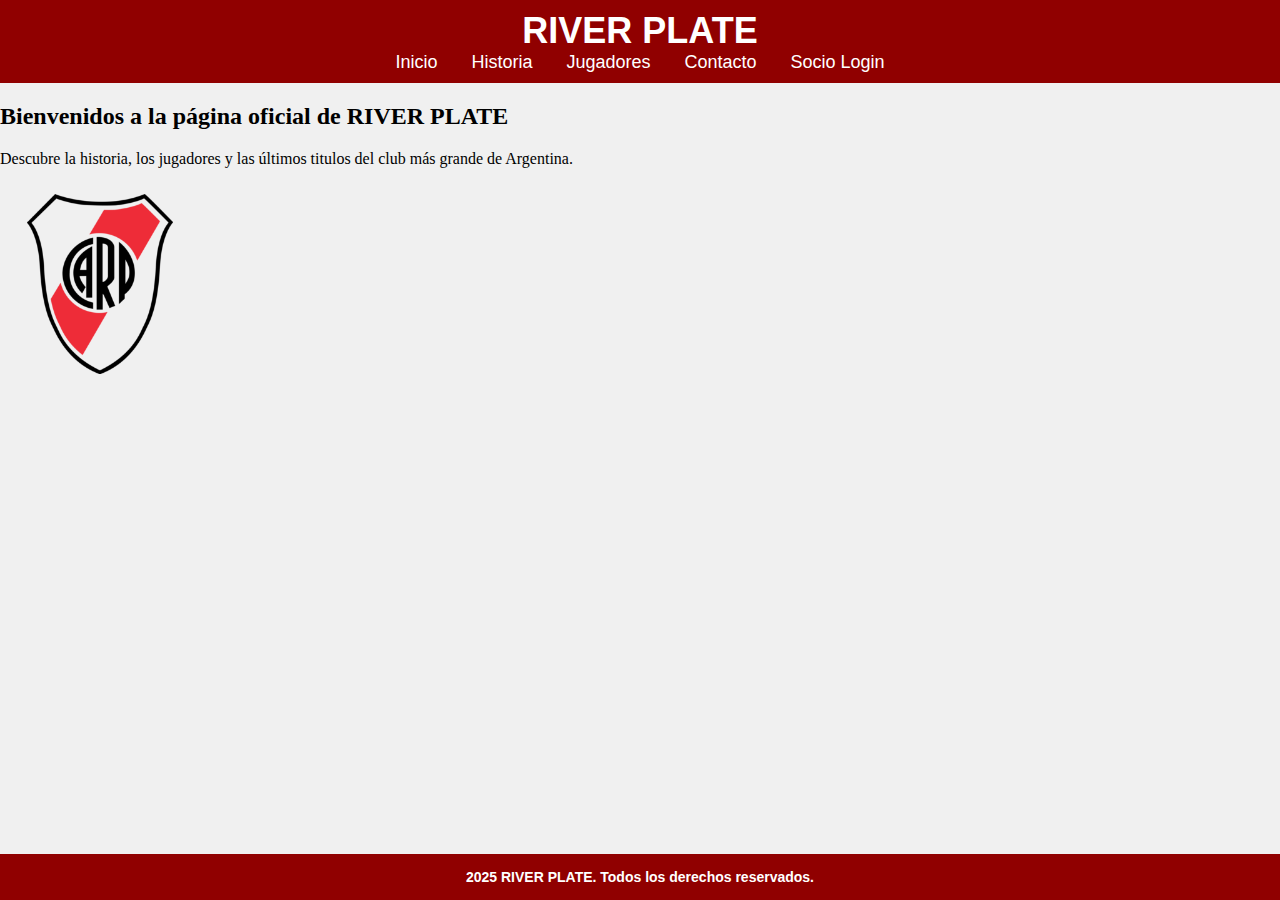
<file: index.html>
<!DOCTYPE html>
<html lang="es">
<head>
    <meta charset="UTF-8">
    <meta name="viewport" content="width=device-width, initial-scale=1.0">
    <title>RIVER PLATE-INICIO</title>
    <link rel="stylesheet" href="styles.css">
</head>
<body>
    <header>
        <h1 class="TituloPag">RIVER PLATE</h1>
        <!--Navegador-->
        <nav>
                <a href="index.html" class="nav">Inicio</a>
                <a href="historia.html" class="nav">Historia</a>
                <a href="jugadores.html" class="nav">Jugadores</a>
                <a href="contacto.html" class="nav">Contacto</a>
                <a href="login.html" class="nav">Socio Login</a>
        </nav>
    </header>
    <!--Bienvenida-->
    <main>
        <section>
            <h2>Bienvenidos a la página oficial de RIVER PLATE</h2>
            <p>Descubre la historia, los jugadores y las últimos titulos del club más grande de Argentina.</p>
            <img src="imagenesIndex/river_logo.png" alt="Logo de River Plate" width="200">
        </section>
    </main>
    <footer>
        <p> 2025 RIVER PLATE. Todos los derechos reservados.</p>
    </footer>




</body>
</html>
</file>
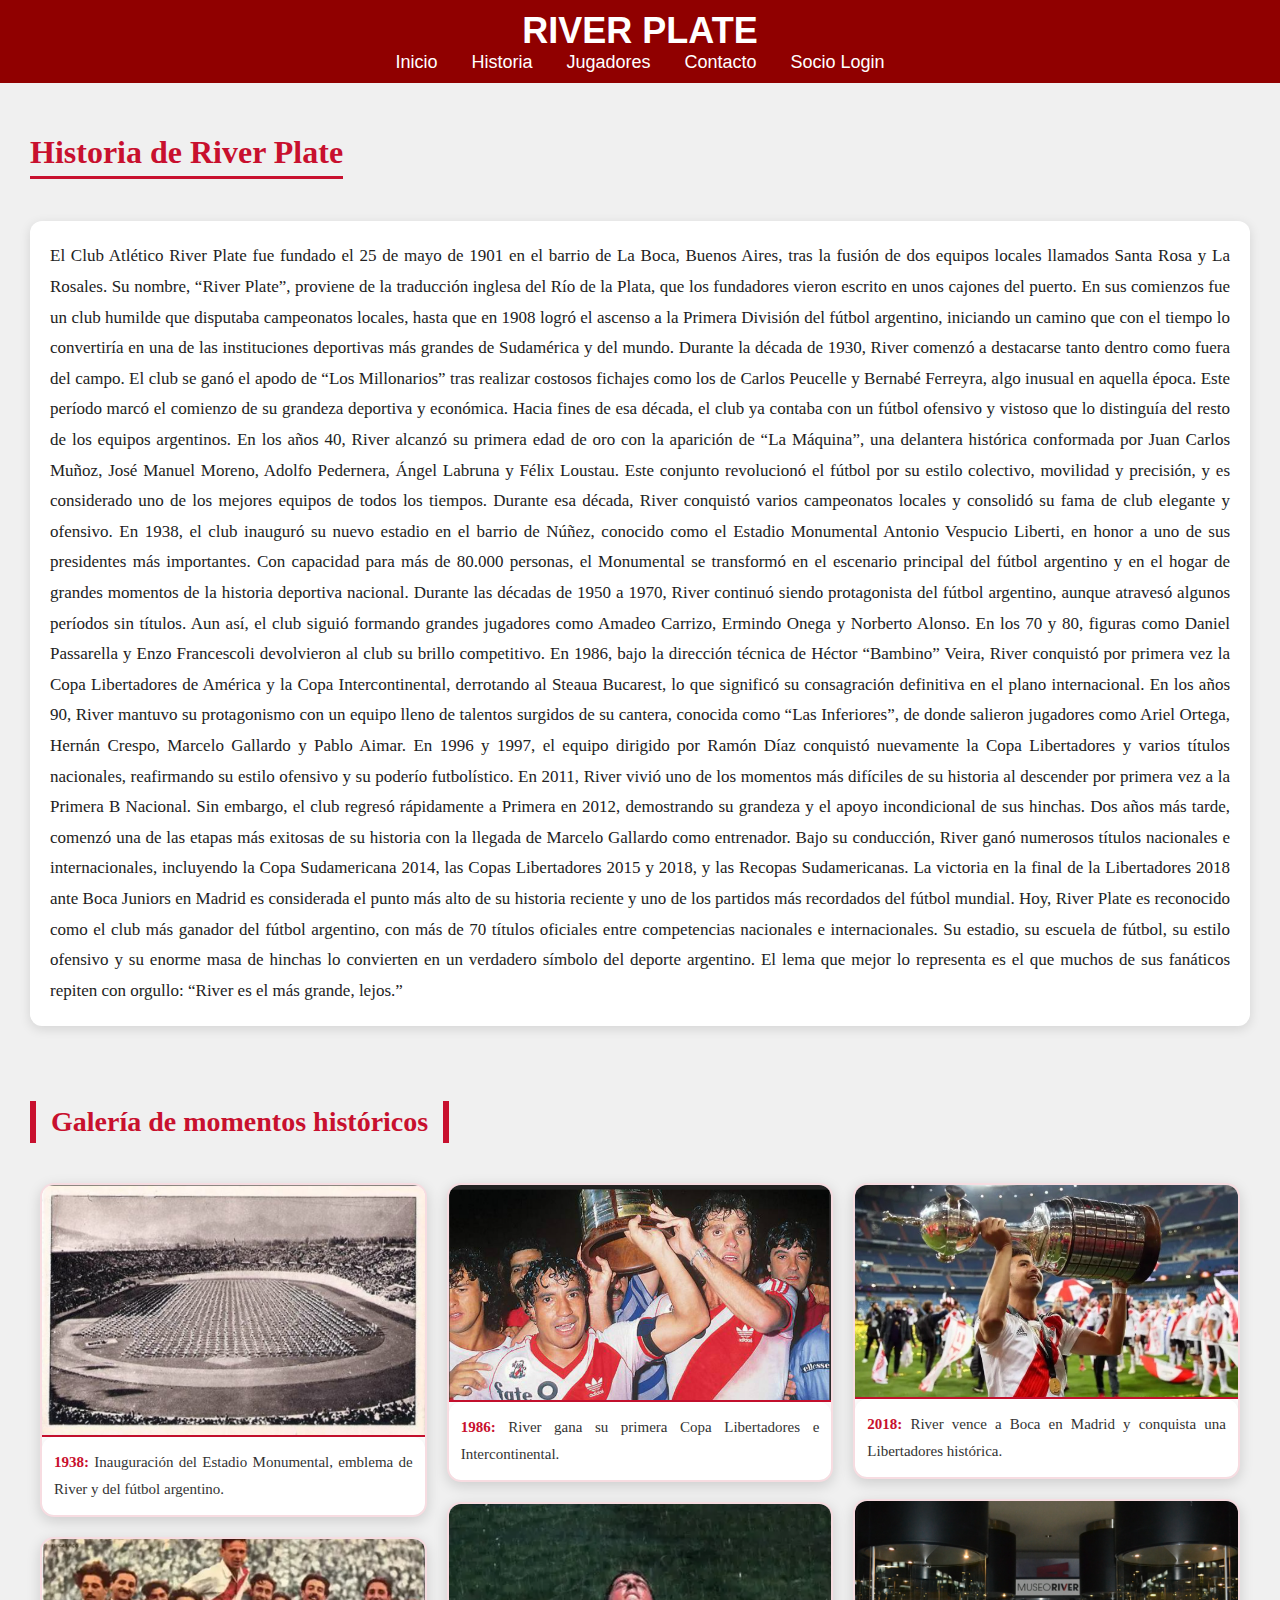
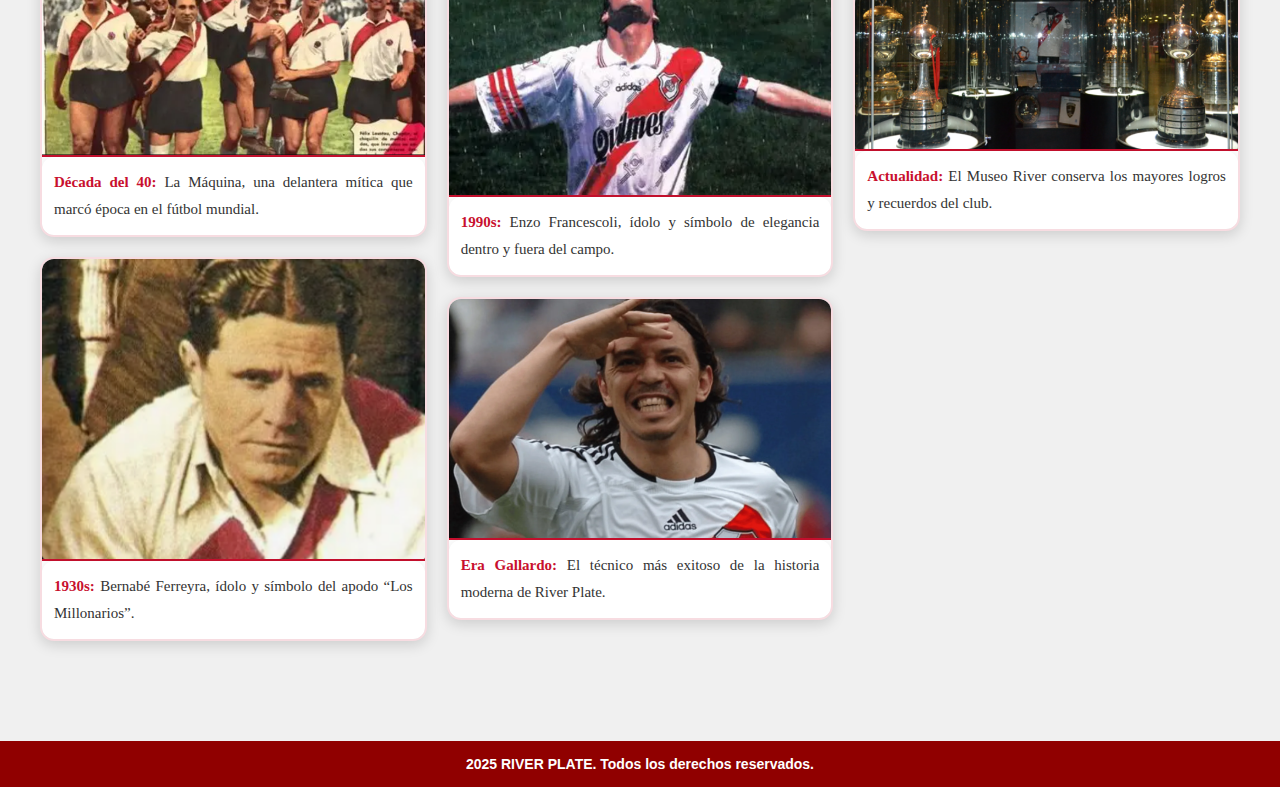
<file: historia.html>
<!DOCTYPE html>
<html lang="es">
<head>
    <meta charset="UTF-8">
    <meta name="viewport" content="width=device-width, initial-scale=1.0">
    <title>RIVER PLATE - HISTORIA</title>
    <link rel="stylesheet" href="styles.css">
    <style>
        /* ---- SECCIÓN GENERAL DE HISTORIA ---- */

main {
    padding: 30px;
}

main h1 {
    font-size: 32px;
    color: #c8102e;
    text-align: center;
    margin-bottom: 25px;
    border-bottom: 3px solid #c8102e;
    display: inline-block;
    padding-bottom: 5px;
}

main p {
    font-size: 17px;
    line-height: 1.8;
    color: #222;
    margin-bottom: 35px;
    text-align: justify;
    padding: 20px;
    background: #ffffff;
    border-radius: 12px;
    box-shadow: 0 3px 12px rgba(0,0,0,0.12);
}

/* ---- TÍTULO DE GALERÍA ---- */

.titulo-galeria {
    text-align: center;
    font-size: 28px;
    margin-top: 40px;
    margin-bottom: 20px;
    color: #c8102e;
    font-weight: bold;
    border-left: 6px solid #c8102e;
    border-right: 6px solid #c8102e;
    padding: 5px 15px;
    display: inline-block;
}

/* ---- GALERÍA TIPO MASONRY / PINTEREST ---- */

.galeria {
    column-count: 3;
    column-gap: 20px;
    padding: 20px 10px;
}

@media (max-width: 1000px) {
    .galeria { column-count: 2; }
}

@media (max-width: 650px) {
    .galeria { column-count: 1; }
}

/* ---- TARJETAS ---- */

.tarjeta {
    background: #ffffff;
    border-radius: 14px;
    margin-bottom: 20px;
    overflow: hidden;
    box-shadow: 0 4px 14px rgba(0,0,0,0.15);
    break-inside: avoid;
    transition: transform 0.25s ease, box-shadow 0.25s ease;
    border: 2px solid #c8102e25;
}

.tarjeta:hover {
    transform: scale(1.03);
    box-shadow: 0 6px 20px rgba(0,0,0,0.22);
}

/* ---- IMÁGENES ---- */

.tarjeta img {
    width: 100%;
    display: block;
    border-bottom: 2px solid #c8102e;
}

/* ---- TEXTO DE TARJETAS ---- */

.tarjeta p {
    padding: 12px;
    font-size: 15px;
    color: #333;
    margin: 0;
    background: #ffffff;
}

.tarjeta strong {
    color: #c8102e;
}

/* ---- FOOTER ---- */

footer {
    margin-top: 50px;
}

    </style>

</head>
<body>
    <header>
        <h1 class="TituloPag">RIVER PLATE</h1>
        <nav>
            <a href="index.html" class="nav">Inicio</a>
            <a href="historia.html" class="nav">Historia</a>
            <a href="jugadores.php" class="nav">Jugadores</a>
            <a href="contacto.html" class="nav">Contacto</a>
            <a href="login.html" class="nav">Socio Login</a>
        </nav>
    </header>
    <main>
        <h1>Historia de River Plate</h1>
        <p>
        El Club Atlético River Plate fue fundado el 25 de mayo de 1901 en el barrio de La Boca, Buenos Aires, tras la fusión de dos equipos locales llamados Santa Rosa y La Rosales. Su nombre, “River Plate”, proviene de la traducción inglesa del Río de la Plata, que los fundadores vieron escrito en unos cajones del puerto. En sus comienzos fue un club humilde que disputaba campeonatos locales, hasta que en 1908 logró el ascenso a la Primera División del fútbol argentino, iniciando un camino que con el tiempo lo convertiría en una de las instituciones deportivas más grandes de Sudamérica y del mundo.

        Durante la década de 1930, River comenzó a destacarse tanto dentro como fuera del campo. El club se ganó el apodo de “Los Millonarios” tras realizar costosos fichajes como los de Carlos Peucelle y Bernabé Ferreyra, algo inusual en aquella época. Este período marcó el comienzo de su grandeza deportiva y económica. Hacia fines de esa década, el club ya contaba con un fútbol ofensivo y vistoso que lo distinguía del resto de los equipos argentinos.

        En los años 40, River alcanzó su primera edad de oro con la aparición de “La Máquina”, una delantera histórica conformada por Juan Carlos Muñoz, José Manuel Moreno, Adolfo Pedernera, Ángel Labruna y Félix Loustau. Este conjunto revolucionó el fútbol por su estilo colectivo, movilidad y precisión, y es considerado uno de los mejores equipos de todos los tiempos. Durante esa década, River conquistó varios campeonatos locales y consolidó su fama de club elegante y ofensivo.

        En 1938, el club inauguró su nuevo estadio en el barrio de Núñez, conocido como el Estadio Monumental Antonio Vespucio Liberti, en honor a uno de sus presidentes más importantes. Con capacidad para más de 80.000 personas, el Monumental se transformó en el escenario principal del fútbol argentino y en el hogar de grandes momentos de la historia deportiva nacional.

        Durante las décadas de 1950 a 1970, River continuó siendo protagonista del fútbol argentino, aunque atravesó algunos períodos sin títulos. Aun así, el club siguió formando grandes jugadores como Amadeo Carrizo, Ermindo Onega y Norberto Alonso. En los 70 y 80, figuras como Daniel Passarella y Enzo Francescoli devolvieron al club su brillo competitivo. En 1986, bajo la dirección técnica de Héctor “Bambino” Veira, River conquistó por primera vez la Copa Libertadores de América y la Copa Intercontinental, derrotando al Steaua Bucarest, lo que significó su consagración definitiva en el plano internacional.

        En los años 90, River mantuvo su protagonismo con un equipo lleno de talentos surgidos de su cantera, conocida como “Las Inferiores”, de donde salieron jugadores como Ariel Ortega, Hernán Crespo, Marcelo Gallardo y Pablo Aimar. En 1996 y 1997, el equipo dirigido por Ramón Díaz conquistó nuevamente la Copa Libertadores y varios títulos nacionales, reafirmando su estilo ofensivo y su poderío futbolístico.

        En 2011, River vivió uno de los momentos más difíciles de su historia al descender por primera vez a la Primera B Nacional. Sin embargo, el club regresó rápidamente a Primera en 2012, demostrando su grandeza y el apoyo incondicional de sus hinchas.

        Dos años más tarde, comenzó una de las etapas más exitosas de su historia con la llegada de Marcelo Gallardo como entrenador. Bajo su conducción, River ganó numerosos títulos nacionales e internacionales, incluyendo la Copa Sudamericana 2014, las Copas Libertadores 2015 y 2018, y las Recopas Sudamericanas. La victoria en la final de la Libertadores 2018 ante Boca Juniors en Madrid es considerada el punto más alto de su historia reciente y uno de los partidos más recordados del fútbol mundial.

        Hoy, River Plate es reconocido como el club más ganador del fútbol argentino, con más de 70 títulos oficiales entre competencias nacionales e internacionales. Su estadio, su escuela de fútbol, su estilo ofensivo y su enorme masa de hinchas lo convierten en un verdadero símbolo del deporte argentino. El lema que mejor lo representa es el que muchos de sus fanáticos repiten con orgullo: “River es el más grande, lejos.”
        </p>

    <!-- Galería de imágenes tipo Pinterest -->
    <h2 class="titulo-galeria">Galería de momentos históricos</h2>
    <section class="galeria">
        <div class="tarjeta">
            <img src="Captura de pantalla 2025-11-03 111007.png" alt="Estadio Monumental">
            <p><strong>1938:</strong> Inauguración del Estadio Monumental, emblema de River y del fútbol argentino.</p>
        </div>
        <div class="tarjeta">
            <img src="Captura de pantalla 2025-11-03 111236.png" alt="La Máquina de River">
            <p><strong>Década del 40:</strong> La Máquina, una delantera mítica que marcó época en el fútbol mundial.</p>
        </div>
        <div class="tarjeta">
            <img src="Captura de pantalla 2025-11-03 111504.png" alt="Bernabé Ferreyra">
            <p><strong>1930s:</strong> Bernabé Ferreyra, ídolo y símbolo del apodo “Los Millonarios”.</p>
        </div>
        <div class="tarjeta">
            <img src="Captura de pantalla 2025-11-03 111634.png" alt="Copa Libertadores 1986">
            <p><strong>1986:</strong> River gana su primera Copa Libertadores e Intercontinental.</p>
        </div>
        <div class="tarjeta">
            <img src="Captura de pantalla 2025-11-03 181338.png" alt="Enzo Francescoli">
            <p><strong>1990s:</strong> Enzo Francescoli, ídolo y símbolo de elegancia dentro y fuera del campo.</p>
        </div>
        <div class="tarjeta">
            <img src="Captura de pantalla 2025-11-03 181528.png" alt="Marcelo Gallardo">
            <p><strong>Era Gallardo:</strong> El técnico más exitoso de la historia moderna de River Plate.</p>
        </div>
        <div class="tarjeta">
            <img src="Captura de pantalla 2025-11-03 181806.png" alt="Final de Madrid 2018">
            <p><strong>2018:</strong> River vence a Boca en Madrid y conquista una Libertadores histórica.</p>
        </div>
        <div class="tarjeta">
            <img src="Captura de pantalla 2025-11-03 182044.png" alt="Museo River Plate">
            <p><strong>Actualidad:</strong> El Museo River conserva los mayores logros y recuerdos del club.</p>
        </div>
    </section>
    </main>
    <footer>
        <p>2025 RIVER PLATE. Todos los derechos reservados.</p>
    </footer>
</body>
</html>
</file>
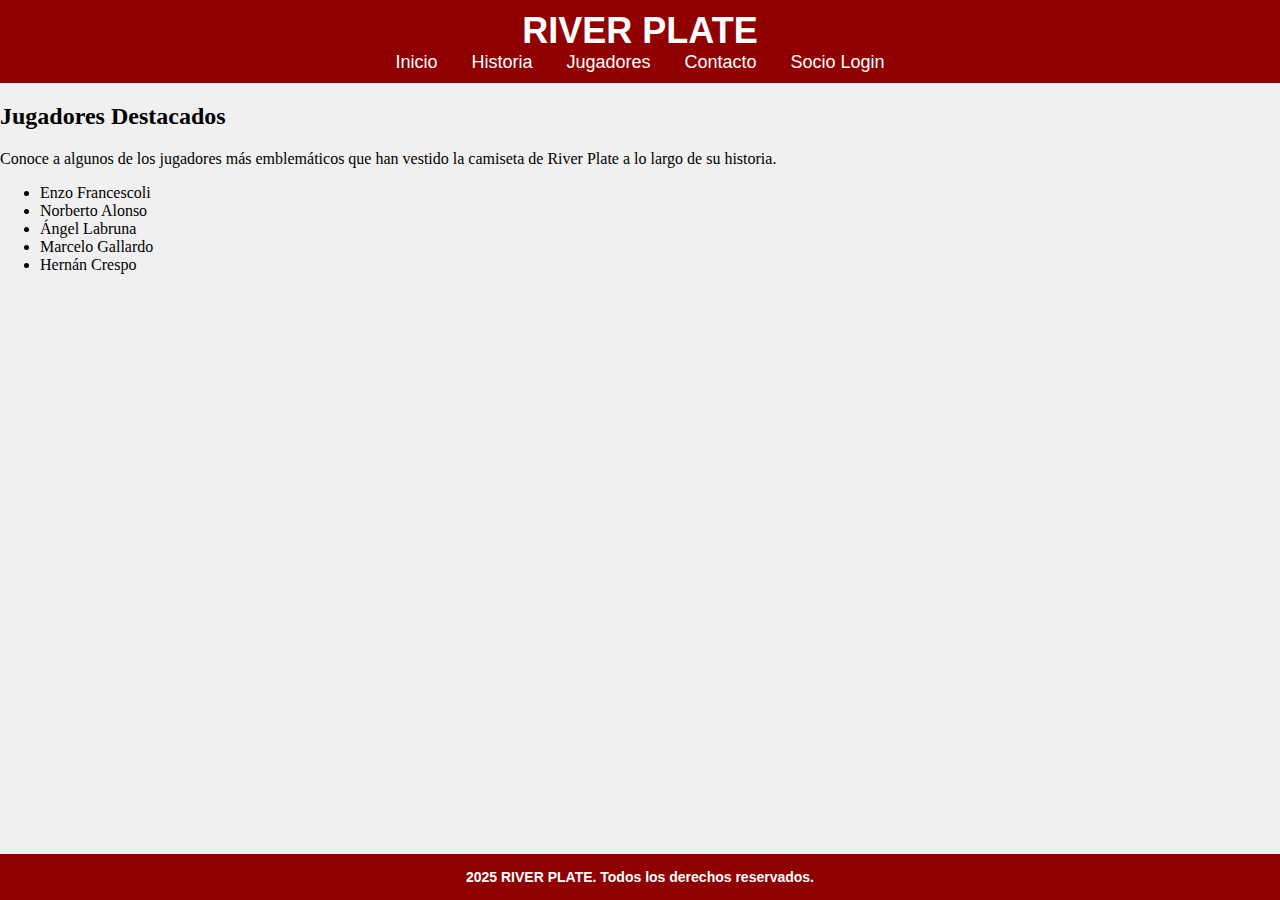
<file: jugadores.html>
<!DOCTYPE html>
<html lang="es">
<head>
    <meta charset="UTF-8">
    <meta name="viewport" content="width=device-width, initial-scale=1.0">
    <title>RIVER PLATE - JUGADORES</title>
    <link rel="stylesheet" href="styles.css">
</head>
<body>
    <header>
        <h1 class="TituloPag">RIVER PLATE</h1>
        <!--Navegador-->
        <nav>
                <a href="index.html" class="nav">Inicio</a>
                <a href="historia.html" class="nav">Historia</a>
                <a href="jugadores.html" class="nav">Jugadores</a>
                <a href="contacto.html" class="nav">Contacto</a>
                <a href="login.html" class="nav">Socio Login</a>
        </nav>
    </header>
    <!--Jugadores-->
    <main>
        <section>
            <h2 class="jugadoresTitulo">Jugadores Destacados</h2>
            <p>Conoce a algunos de los jugadores más emblemáticos que han vestido la camiseta de River Plate a lo largo de su historia.</p>
            <ul>
                <li>Enzo Francescoli</li>
                <li>Norberto Alonso</li>
                <li>Ángel Labruna</li>
                <li>Marcelo Gallardo</li>
                <li>Hernán Crespo</li>
            </ul>
        </section>
    </main>
    

    

    <footer>
        <p> 2025 RIVER PLATE. Todos los derechos reservados.</p>
    </footer>
</body>
</html>
</file>
<file: styles.css>
body {
    margin: 0;
    padding: 0;
    background-color: #f0f0f0;
    display: flex;
    flex-direction: column;
    min-height: 100vh;
}
header{
    background-color: #900000;
    color: white;
    text-align: center;
    padding: 10px 0;
}
.TituloPag{
    font-family: 'Arial Black', Arial, sans-serif;
    font-size: 36px;
    margin: 0;
}
.nav{
    text-decoration: none;
    color: white;
    margin: 0 15px;
    font-weight: bold;
    font: 18px Arial, sans-serif;
}
.nav:hover{
    text-decoration: underline;

}
footer {
    background-color: #900000;
    color: white;
    text-align: center;
    padding: 10px 0;
    width: 100%;
    margin-top: auto;
    font-family: Arial, Helvetica, sans-serif;
}
footer p{
    margin: 5px;
    font-size: 14px;
    font-weight: bold;
    }
</file>
